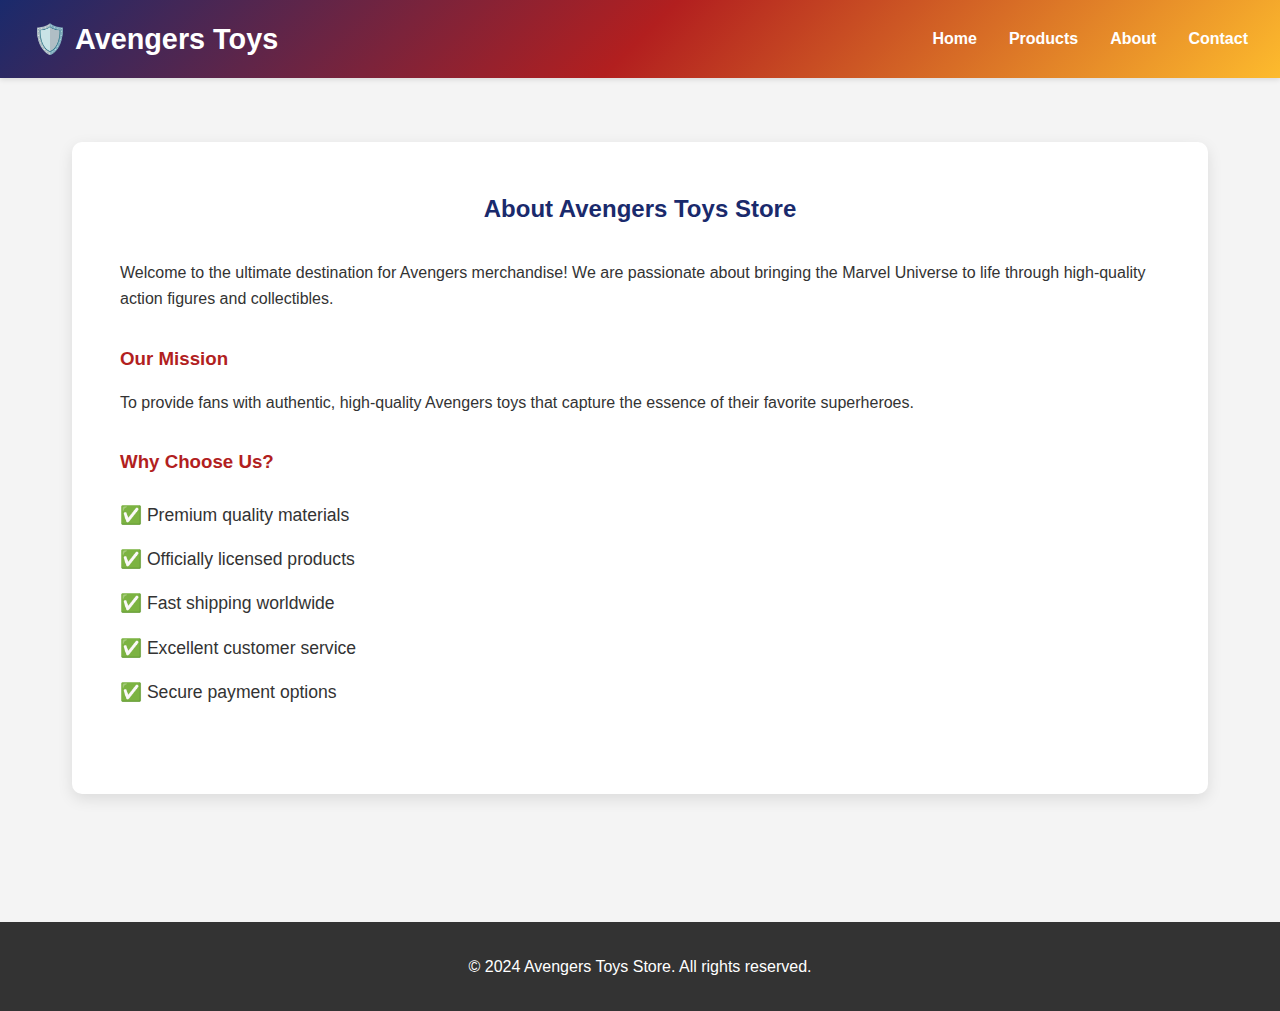
<file: about.html>
<!DOCTYPE html>
<html lang="en">
<head>
    <meta charset="UTF-8">
    <meta name="viewport" content="width=device-width, initial-scale=1.0">
    <title>About - Avengers Toys Store</title>
    <link rel="stylesheet" href="style.css">
</head>
<body>
    <header>
        <nav class="navbar">
            <div class="logo">
                <h1>🛡️ Avengers Toys</h1>
            </div>
            <ul class="nav-links">
                <li><a href="index.html">Home</a></li>
                <li><a href="products.html">Products</a></li>
                <li><a href="about.html">About</a></li>
                <li><a href="contact.html">Contact</a></li>
            </ul>
        </nav>
    </header>

    <section class="about-page">
        <div class="about-content">
            <h2>About Avengers Toys Store</h2>
            <p>Welcome to the ultimate destination for Avengers merchandise! We are passionate about bringing the Marvel Universe to life through high-quality action figures and collectibles.</p>
            
            <div class="mission">
                <h3>Our Mission</h3>
                <p>To provide fans with authentic, high-quality Avengers toys that capture the essence of their favorite superheroes.</p>
            </div>

            <div class="features">
                <h3>Why Choose Us?</h3>
                <ul>
                    <li>✅ Premium quality materials</li>
                    <li>✅ Officially licensed products</li>
                    <li>✅ Fast shipping worldwide</li>
                    <li>✅ Excellent customer service</li>
                    <li>✅ Secure payment options</li>
                </ul>
            </div>
        </div>
    </section>

    <footer>
        <div class="footer-content">
            <p>&copy; 2024 Avengers Toys Store. All rights reserved.</p>
        </div>
    </footer>
</body>
</html>
</file>
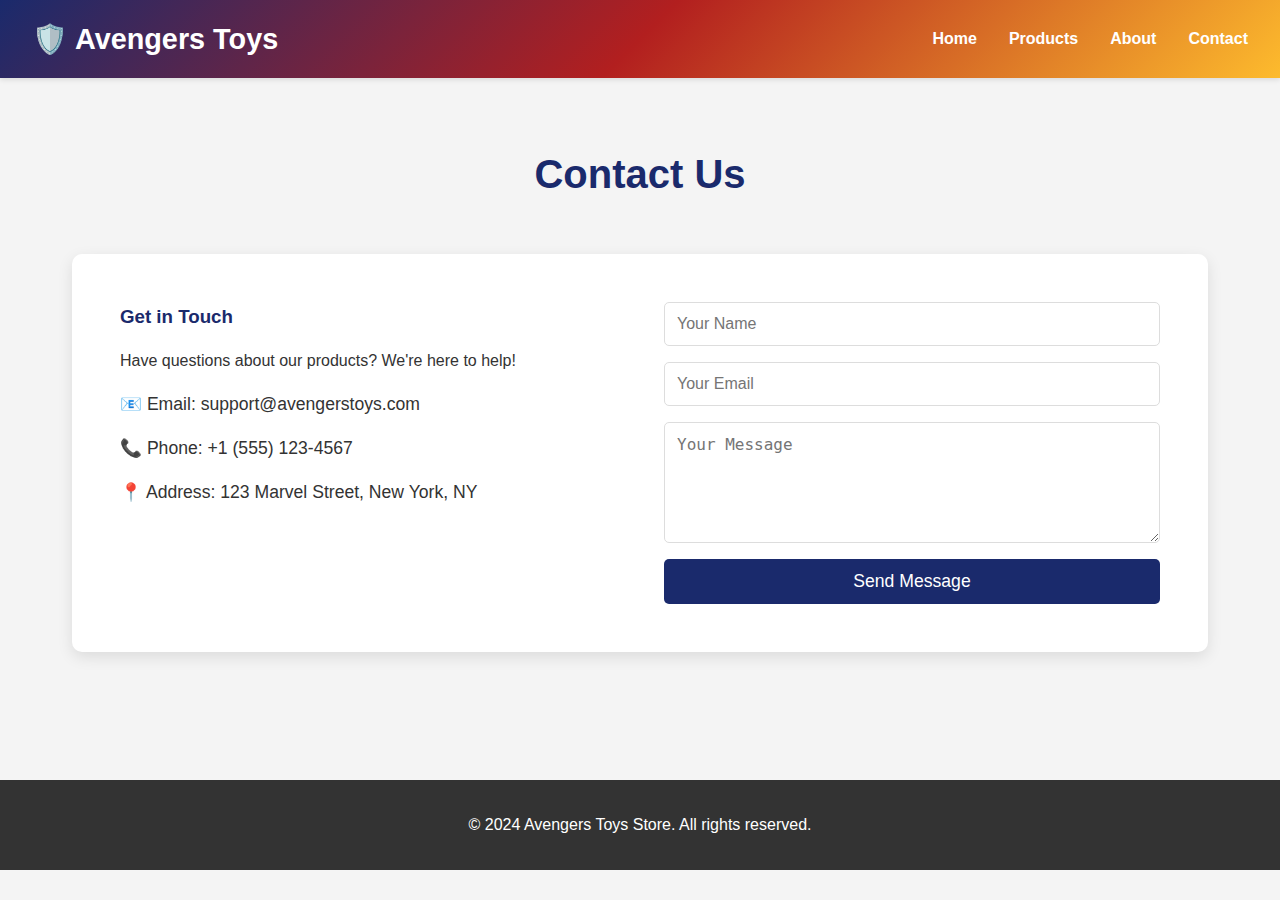
<file: contact.html>
<!DOCTYPE html>
<html lang="en">
<head>
    <meta charset="UTF-8">
    <meta name="viewport" content="width=device-width, initial-scale=1.0">
    <title>Contact - Avengers Toys Store</title>
    <link rel="stylesheet" href="style.css">
</head>
<body>
    <header>
        <nav class="navbar">
            <div class="logo">
                <h1>🛡️ Avengers Toys</h1>
            </div>
            <ul class="nav-links">
                <li><a href="index.html">Home</a></li>
                <li><a href="products.html">Products</a></li>
                <li><a href="about.html">About</a></li>
                <li><a href="contact.html">Contact</a></li>
            </ul>
        </nav>
    </header>

    <section class="contact-page">
        <h2>Contact Us</h2>
        <div class="contact-container">
            <div class="contact-info">
                <h3>Get in Touch</h3>
                <p>Have questions about our products? We're here to help!</p>
                <div class="contact-details">
                    <p>📧 Email: support@avengerstoys.com</p>
                    <p>📞 Phone: +1 (555) 123-4567</p>
                    <p>📍 Address: 123 Marvel Street, New York, NY</p>
                </div>
            </div>
            
            <form class="contact-form">
                <input type="text" placeholder="Your Name" required>
                <input type="email" placeholder="Your Email" required>
                <textarea placeholder="Your Message" rows="5" required></textarea>
                <button type="submit">Send Message</button>
            </form>
        </div>
    </section>

    <footer>
        <div class="footer-content">
            <p>&copy; 2024 Avengers Toys Store. All rights reserved.</p>
        </div>
    </footer>

    <script src="script.js"></script>
</body>
</html>
</file>
<file: style.css>
* {
    margin: 0;
    padding: 0;
    box-sizing: border-box;
}

body {
    font-family: 'Arial', sans-serif;
    line-height: 1.6;
    color: #333;
    background-color: #f4f4f4;
}

/* Header & Navigation */
.navbar {
    background: linear-gradient(135deg, #1a2a6c, #b21f1f, #fdbb2d);
    color: white;
    padding: 1rem 2rem;
    display: flex;
    justify-content: space-between;
    align-items: center;
    box-shadow: 0 2px 5px rgba(0,0,0,0.1);
}

.logo h1 {
    font-size: 1.8rem;
}

.nav-links {
    display: flex;
    list-style: none;
}

.nav-links li {
    margin-left: 2rem;
}

.nav-links a {
    color: white;
    text-decoration: none;
    font-weight: bold;
    transition: color 0.3s;
}

.nav-links a:hover {
    color: #ffd700;
}

/* Hero Section */
.hero {
    background: linear-gradient(rgba(0,0,0,0.7), rgba(0,0,0,0.7)), 
                url('https://via.placeholder.com/1920x600/1a2a6c/ffffff?text=Avengers+Assemble');
    background-size: cover;
    background-position: center;
    height: 60vh;
    display: flex;
    align-items: center;
    justify-content: center;
    text-align: center;
    color: white;
}

.hero-content h2 {
    font-size: 3rem;
    margin-bottom: 1rem;
    text-shadow: 2px 2px 4px rgba(0,0,0,0.5);
}

.hero-content p {
    font-size: 1.2rem;
    margin-bottom: 2rem;
}

.cta-button {
    display: inline-block;
    background: #ffd700;
    color: #1a2a6c;
    padding: 12px 30px;
    text-decoration: none;
    border-radius: 5px;
    font-weight: bold;
    transition: transform 0.3s, background 0.3s;
}

.cta-button:hover {
    transform: translateY(-2px);
    background: #ffed4a;
}

/* Products Section */
.featured-products, .products-page, .about-page, .contact-page {
    padding: 4rem 2rem;
    max-width: 1200px;
    margin: 0 auto;
}

.featured-products h2, .products-page h2, .contact-page h2 {
    text-align: center;
    margin-bottom: 3rem;
    color: #1a2a6c;
    font-size: 2.5rem;
}

.products-grid {
    display: grid;
    grid-template-columns: repeat(auto-fit, minmax(280px, 1fr));
    gap: 2rem;
    margin-top: 2rem;
}

.product-card {
    background: white;
    border-radius: 10px;
    padding: 1.5rem;
    text-align: center;
    box-shadow: 0 5px 15px rgba(0,0,0,0.1);
    transition: transform 0.3s, box-shadow 0.3s;
}

.product-card:hover {
    transform: translateY(-5px);
    box-shadow: 0 10px 25px rgba(0,0,0,0.2);
}

.product-card img {
    width: 100%;
    height: 200px;
    object-fit: cover;
    border-radius: 5px;
    margin-bottom: 1rem;
}

.product-card h3 {
    color: #1a2a6c;
    margin-bottom: 0.5rem;
}

.product-card p {
    font-size: 1.2rem;
    font-weight: bold;
    color: #b21f1f;
    margin-bottom: 1rem;
}

.add-to-cart {
    background: #1a2a6c;
    color: white;
    border: none;
    padding: 10px 20px;
    border-radius: 5px;
    cursor: pointer;
    transition: background 0.3s;
    width: 100%;
}

.add-to-cart:hover {
    background: #b21f1f;
}

/* About Page */
.about-content {
    background: white;
    padding: 3rem;
    border-radius: 10px;
    box-shadow: 0 5px 15px rgba(0,0,0,0.1);
}

.about-content h2 {
    color: #1a2a6c;
    margin-bottom: 2rem;
    text-align: center;
}

.mission, .features {
    margin: 2rem 0;
}

.mission h3, .features h3 {
    color: #b21f1f;
    margin-bottom: 1rem;
}

.features ul {
    list-style: none;
    padding-left: 0;
}

.features li {
    padding: 0.5rem 0;
    font-size: 1.1rem;
}

/* Contact Page */
.contact-container {
    display: grid;
    grid-template-columns: 1fr 1fr;
    gap: 3rem;
    background: white;
    padding: 3rem;
    border-radius: 10px;
    box-shadow: 0 5px 15px rgba(0,0,0,0.1);
}

.contact-info h3 {
    color: #1a2a6c;
    margin-bottom: 1rem;
}

.contact-details p {
    margin: 1rem 0;
    font-size: 1.1rem;
}

.contact-form {
    display: flex;
    flex-direction: column;
}

.contact-form input,
.contact-form textarea {
    margin-bottom: 1rem;
    padding: 12px;
    border: 1px solid #ddd;
    border-radius: 5px;
    font-size: 1rem;
}

.contact-form button {
    background: #1a2a6c;
    color: white;
    border: none;
    padding: 12px;
    border-radius: 5px;
    cursor: pointer;
    font-size: 1.1rem;
    transition: background 0.3s;
}

.contact-form button:hover {
    background: #b21f1f;
}

/* Footer */
footer {
    background: #333;
    color: white;
    text-align: center;
    padding: 2rem;
    margin-top: 4rem;
}

/* Responsive Design */
@media (max-width: 768px) {
    .navbar {
        flex-direction: column;
        padding: 1rem;
    }
    
    .nav-links {
        margin-top: 1rem;
    }
    
    .nav-links li {
        margin: 0 1rem;
    }
    
    .hero-content h2 {
        font-size: 2rem;
    }
    
    .contact-container {
        grid-template-columns: 1fr;
    }
    
    .products-grid {
        grid-template-columns: 1fr;
    }
}
</file>
